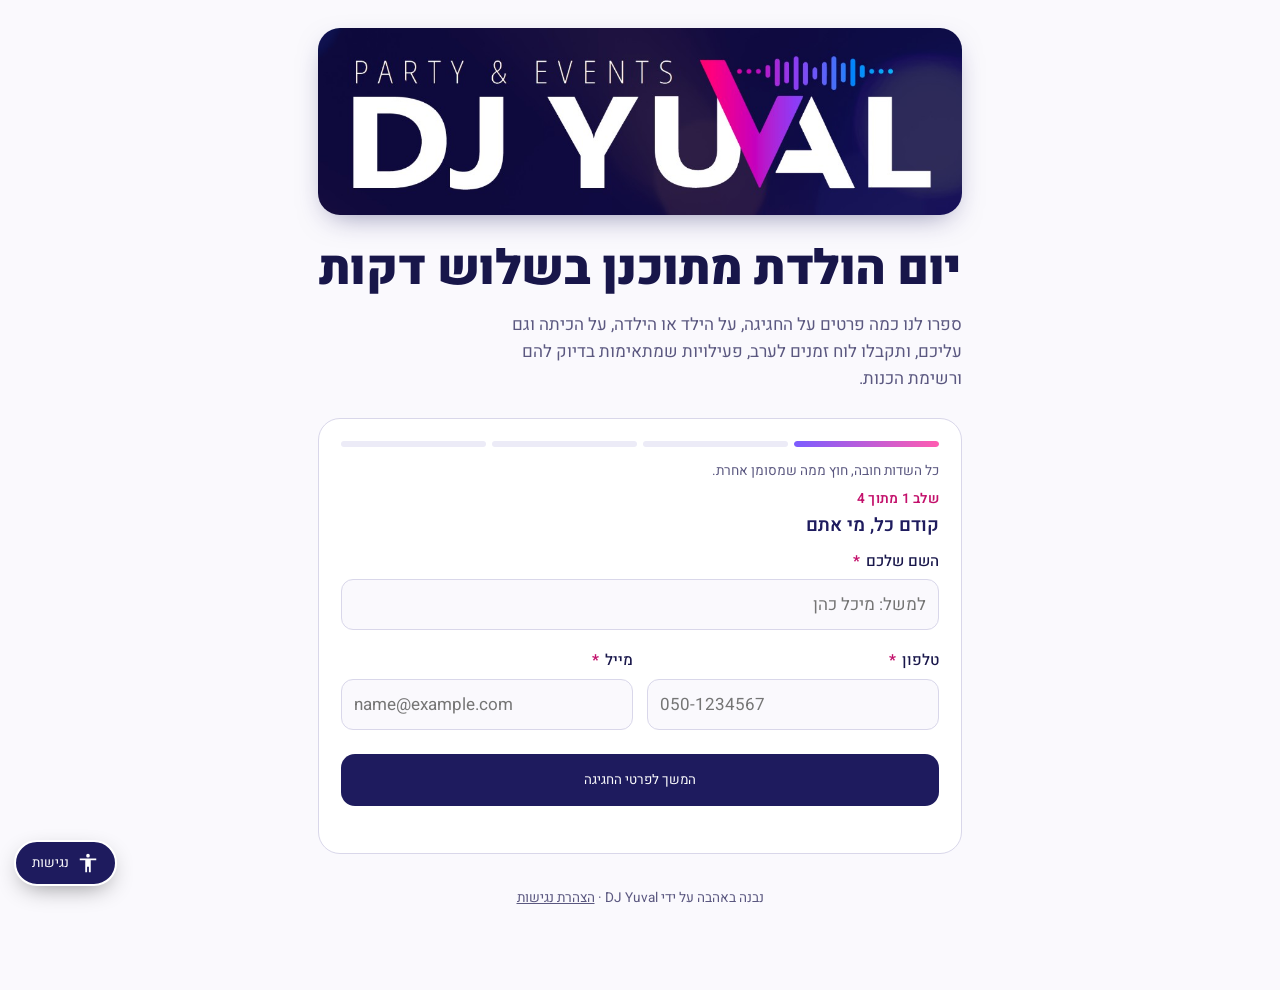
<file: index.html>
<!DOCTYPE html>
<html lang="he" dir="rtl">
<head>
<meta charset="UTF-8">
<meta name="viewport" content="width=device-width, initial-scale=1, viewport-fit=cover">
<title>מתכנן יום ההולדת | DJ Yuval</title>
<meta name="description" content="ספרו לנו על הילד, על הכיתה ועליכם, ותקבלו תוכנית ליום הולדת שבנויה בדיוק בשבילם. DJ Yuval, ימי הולדת ובת מצוות לגילאי 7 עד 13.">
<link rel="preconnect" href="https://fonts.googleapis.com">
<link rel="preconnect" href="https://fonts.gstatic.com" crossorigin>
<link href="https://fonts.googleapis.com/css2?family=Heebo:wght@400;500;600;700;800;900&display=swap" rel="stylesheet">
<link rel="stylesheet" href="style.css">
<script src="config.js"></script>
<script>
/* הגדרות נגישות שנשמרו, לפני הציור הראשון */
try{const a=JSON.parse(localStorage.getItem("pp-a11y")||"{}");const c=document.documentElement.classList;if(a.contrast)c.add("a11y-contrast");if(a.noanim)c.add("a11y-noanim");if(a.links)c.add("a11y-links");if(a.font)c.add("a11y-font");if(a.size===1)c.add("a11y-big");if(a.size===2)c.add("a11y-bigger");}catch(e){}
/* Meta Pixel */
if(PP.PIXEL_ID){
  !function(f,b,e,v,n,t,s){if(f.fbq)return;n=f.fbq=function(){n.callMethod?n.callMethod.apply(n,arguments):n.queue.push(arguments)};if(!f._fbq)f._fbq=n;n.push=n;n.loaded=!0;n.version='2.0';n.queue=[];t=b.createElement(e);t.async=!0;t.src=v;s=b.getElementsByTagName(e)[0];s.parentNode.insertBefore(t,s)}(window,document,'script','https://connect.facebook.net/en_US/fbevents.js');
  fbq('init',PP.PIXEL_ID); fbq('track','PageView');
}
function track(ev,data,standard){ try{ if(window.fbq) (standard?fbq('track',ev,data||{}):fbq('trackCustom',ev,data||{})); }catch(e){} }
</script>
</head>
<body data-base="">
<a class="skip" href="#main">דלגו לתוכן הראשי</a>
<div class="wrap">
  <header>
    <img class="brand" src="logo.jpg" width="1050" height="305" alt="DJ Yuval, Party and Events">
  </header>
  <main id="main">
  <h1>יום הולדת מתוכנן בשלוש דקות</h1>
  <p class="lead">ספרו לנו כמה פרטים על החגיגה, על הילד או הילדה, על הכיתה וגם עליכם, ותקבלו לוח זמנים לערב, פעילויות שמתאימות בדיוק להם ורשימת הכנות.</p>

  <form id="f" novalidate>
    <div class="progress" role="progressbar" aria-label="התקדמות בטופס" aria-valuemin="1" aria-valuemax="4" aria-valuenow="1" aria-valuetext="שלב 1 מתוך 4"><i class="on" data-step="1"></i><i data-step="2"></i><i data-step="3"></i><i data-step="4"></i></div>
    <div class="sr-only" aria-live="polite" id="announce"></div>
    <p class="hint" id="reqhint">כל השדות חובה, חוץ ממה שמסומן אחרת.</p>

    <div id="step1" class="pane">
    <p class="step">שלב 1 מתוך 4</p>
    <h2 class="form-sec">קודם כל, מי אתם</h2>
    <div class="field"><label for="pname">השם שלכם <span class="req" aria-hidden="true">*</span></label><input id="pname" autocomplete="name" placeholder="למשל: מיכל כהן" required aria-required="true"></div>
    <div class="row">
      <div class="field"><label for="pphone">טלפון <span class="req" aria-hidden="true">*</span></label><input id="pphone" type="tel" inputmode="tel" autocomplete="tel" dir="ltr" placeholder="050-1234567" required aria-required="true"></div>
      <div class="field"><label for="pemail">מייל <span class="req" aria-hidden="true">*</span></label><input id="pemail" type="email" inputmode="email" autocomplete="email" dir="ltr" placeholder="name@example.com" required aria-required="true"></div>
    </div>
    <button class="btn btn-main" id="next1" type="button">המשך לפרטי החגיגה</button>
    </div>

    <div id="step2" class="pane" hidden>
    <p class="step">שלב 2 מתוך 4</p>
    <h2 class="form-sec">ועכשיו, על החגיגה</h2>
    <div class="row">
      <div class="field"><label for="name">שם הילד או הילדה <span class="req" aria-hidden="true">*</span></label><input id="name" autocomplete="off" placeholder="למשל: נועה" required aria-required="true"></div>
      <div class="field"><label for="age">גיל בחגיגה <span class="req" aria-hidden="true">*</span></label>
        <select id="age" required aria-required="true"><option>6</option><option>7</option><option>8</option><option selected>9</option><option>10</option><option>11</option><option>12</option><option>13</option></select></div>
    </div>
    <div class="row">
      <div class="field"><label for="kids">כמה ילדים מוזמנים <span class="req" aria-hidden="true">*</span></label><input id="kids" type="number" inputmode="numeric" min="3" max="80" placeholder="למשל: 20" required aria-required="true"></div>
      <div class="field"><label for="date">תאריך החגיגה <span class="req" aria-hidden="true">*</span></label><input id="date" type="date" required aria-required="true"></div>
    </div>
    <div class="row">
      <div class="field"><label for="start">שעת התחלה <span class="hint" style="display:inline;margin:0">(לא חובה)</span></label><input id="start" type="time"></div>
      <div class="field"><span class="glabel" id="placeL">איפה חוגגים <span class="req" aria-hidden="true">*</span></span>
        <div class="chips" role="radiogroup" aria-labelledby="placeL" aria-required="true">
          <label class="chip"><input type="radio" name="place" value="home" checked><span>בבית</span></label>
          <label class="chip"><input type="radio" name="place" value="hall"><span>באולם או חדר אירועים</span></label>
          <label class="chip"><input type="radio" name="place" value="out"><span>בחוץ, בפארק או בגינה</span></label>
        </div></div>
    </div>
    <div class="step-btns">
      <button class="btn btn-ghost" id="back2" type="button">→ חזרה</button>
      <button class="btn btn-main" id="next2" type="button">המשך, ספרו לנו על הילד</button>
    </div>
    </div>

    <div id="step3" class="pane" hidden>
    <p class="step">שלב 3 מתוך 4</p>
    <h2 class="form-sec">ועכשיו, על החוגג או החוגגת ועל הכיתה</h2>
    <p class="hint" style="margin-bottom:14px">ככל שנכיר יותר, ככה הערב ירגיש שנבנה בדיוק בשבילם. אין תשובות נכונות או לא נכונות.</p>

    <div class="field"><label for="dance">האם הילד או הילדה רגילים לרקוד במסיבות, או יותר ביישנים? <span class="req" aria-hidden="true">*</span></label>
      <select id="dance" required aria-required="true">
        <option value="" selected disabled>בחרו תשובה</option>
        <option value="always">תמיד על הרחבה, אין מה לדאוג</option>
        <option value="warm">צריך קצת חימום, ואז נכנס לעניינים</option>
        <option value="friends">רוקד רק כשהחברים הקרובים רוקדים</option>
        <option value="shy">יותר ביישן, מעדיף להסתכל מהצד</option>
      </select></div>

    <div class="field"><label for="spotlight">איך הוא או היא עם תשומת לב במרכז? <span class="req" aria-hidden="true">*</span></label>
      <select id="spotlight" required aria-required="true">
        <option value="" selected disabled>בחרו תשובה</option>
        <option value="loves">אוהב להיות במרכז, תנו לו מיקרופון</option>
        <option value="ok">בסדר עם זה, בלי להגזים</option>
        <option value="hates">לא נעים לו, עדיף בלי להעלות אותו לבמה לבד</option>
      </select></div>

    <div class="field"><label for="games">מה יותר מתאים לו או לה? <span class="req" aria-hidden="true">*</span></label>
      <select id="games" required aria-required="true">
        <option value="" selected disabled>בחרו תשובה</option>
        <option value="games">משחקים, תחרויות וחידונים</option>
        <option value="dance">ריקוד חופשי ומוזיקה חזקה</option>
        <option value="both">שילוב של שניהם</option>
        <option value="chill">משהו רגוע יותר, עם הרבה זמן חופשי עם החברים</option>
      </select></div>

    <div class="field"><label for="wish">האם יש משהו ספציפי שהוא או היא רוצים שיהיה באירוע? <span class="req" aria-hidden="true">*</span></label>
      <span class="hint" id="h-wish">שיר מסוים, משחק, הפתעה, ריקוד שהם מכירים, כל דבר שעלה בבית. אם אין, כתבו "אין".</span>
      <textarea id="wish" aria-describedby="h-wish" placeholder="למשל: שיהיה קרב ריקודים, שישמיעו את השיר של..." required aria-required="true"></textarea></div>

    <div class="field"><label for="music">איזה שירים או אמנים הם הכי אוהבים כרגע? <span class="req" aria-hidden="true">*</span></label>
      <input id="music" placeholder="למשל: נועה קירל, עומר אדם, השירים מהטיקטוק" required aria-required="true"></div>

    <div class="field"><label for="hobbies">במה הם הכי בעניין בתקופה הזו? <span class="req" aria-hidden="true">*</span></label>
      <span class="hint" id="h-hobbies">תחביבים, סדרות, ספורט, משחקים. זה עוזר לנו לבנות חידון ותחנת צילום שמדברים בשפה שלהם.</span>
      <input id="hobbies" aria-describedby="h-hobbies" placeholder="למשל: כדורגל, פורטנייט, כדורסל, ריקוד" required aria-required="true"></div>

    <div class="field"><label for="cohesion">האם הכיתה מגובשת? <span class="req" aria-hidden="true">*</span></label>
      <select id="cohesion" required aria-required="true">
        <option value="" selected disabled>בחרו תשובה</option>
        <option value="tight">מאוד מגובשת, כולם חברים של כולם</option>
        <option value="groups">יש כמה חבורות נפרדות</option>
        <option value="loose">לא ממש, הרבה ילדים לא מכירים טוב</option>
        <option value="mixed">המוזמנים הם לא רק מהכיתה</option>
      </select></div>

    <div class="field"><span class="glabel" id="guestsL">מי מגיע? <span class="req" aria-hidden="true">*</span></span>
      <div class="chips" role="radiogroup" aria-labelledby="guestsL" aria-required="true">
        <label class="chip"><input type="radio" name="guests" value="mixed" checked><span>בנים ובנות</span></label>
        <label class="chip"><input type="radio" name="guests" value="girls"><span>בעיקר בנות</span></label>
        <label class="chip"><input type="radio" name="guests" value="boys"><span>בעיקר בנים</span></label>
      </div></div>

    <div class="field"><label for="avoid">יש משהו שחשוב שלא יקרה במסיבה? <span class="req" aria-hidden="true">*</span></label>
      <span class="hint" id="h-avoid">למשל: לא להעלות אותו לבמה לבד, לא להשמיע שיר מסוים, ילד בכיתה שצריך לשים לב אליו. אם אין, כתבו "אין".</span>
      <textarea id="avoid" aria-describedby="h-avoid" placeholder="למשל: לא להעלות אותה לבמה לבד" required aria-required="true"></textarea></div>

    <div class="step-btns">
      <button class="btn btn-ghost" id="back3" type="button">→ חזרה</button>
      <button class="btn btn-main" id="next3" type="button">המשך, ועכשיו עליכם</button>
    </div>
    </div>

    <div id="step4" class="pane" hidden>
    <p class="step">שלב 4 מתוך 4</p>
    <h2 class="form-sec">ולסיום, עליכם</h2>
    <p class="hint" style="margin-bottom:14px">זה האירוע של הילד או הילדה, אבל אתם אלה שמארגנים. כמה שאלות כדי שגם לכם יהיה ערב טוב.</p>

    <div class="field"><label for="prio">מה הכי חשוב לכם באירוע? <span class="req" aria-hidden="true">*</span></label>
      <span class="hint" id="h-prio">במילים שלכם. שהילד יצא מאושר, שכולם ישתתפו, שאתם תהיו רגועים, כל מה שעולה.</span>
      <textarea id="prio" aria-describedby="h-prio" placeholder="למשל: שאף ילד לא יישב בצד, ושאני לא אצטרך לנהל כלום" required aria-required="true"></textarea></div>

    <div class="field"><label for="dream">מה חשוב לכם שכן יהיה באירוע, או מה החלום שלכם לערב הזה? <span class="req" aria-hidden="true">*</span></label>
      <span class="hint" id="h-dream">תארו את הרגע שבו תדעו שזה הצליח.</span>
      <textarea id="dream" aria-describedby="h-dream" placeholder="למשל: לראות אותו צוחק באמצע הרחבה עם כל החברים" required aria-required="true"></textarea></div>

    <div class="field"><label for="worry">האם יש חששות מסוימים? <span class="req" aria-hidden="true">*</span></label>
      <span class="hint" id="h-worry">שישתעממו, שהילד יתבייש, רעש, ריבים, שהזמן יימרח, כל דבר שמלחיץ אתכם. אם אין, כתבו "אין".</span>
      <textarea id="worry" aria-describedby="h-worry" placeholder="למשל: שאחרי האוכל הילדים יתפזרו ולא יחזרו לרחבה" required aria-required="true"></textarea></div>

    <div class="field"><label for="bother">האם יש דברים שיכולים להטריד אתכם ביום האירוע עצמו? <span class="req" aria-hidden="true">*</span></label>
      <span class="hint" id="h-bother">לוגיסטיקה, ניקיון, שכנים, הורים שנשארים, אלרגיות, כל דבר שמעסיק אתכם. אם אין, כתבו "אין".</span>
      <textarea id="bother" aria-describedby="h-bother" placeholder="למשל: שהשכנים יתלוננו על הרעש, או ילד עם אלרגיה" required aria-required="true"></textarea></div>

    <div class="field"><label for="role">איזה תפקיד אתם רוצים ביום עצמו? <span class="req" aria-hidden="true">*</span></label>
      <select id="role" required aria-required="true">
        <option value="" selected disabled>בחרו תשובה</option>
        <option value="guest">להיות אורחים, שמישהו אחר ינהל הכול</option>
        <option value="help">לעזור מהצד, בלי להיות במרכז</option>
        <option value="lead">להיות חלק מההפעלה, אנחנו אוהבים את זה</option>
      </select></div>

    <div class="field"><label for="parentsStay">האם הורים נוספים נשארים במסיבה? <span class="req" aria-hidden="true">*</span></label>
      <select id="parentsStay" required aria-required="true">
        <option value="" selected disabled>בחרו תשובה</option>
        <option value="none">לא, רק אנחנו</option>
        <option value="few">כמה הורים קרובים</option>
        <option value="many">רוב ההורים נשארים</option>
      </select></div>

    <div class="field"><label for="past">עשיתם כבר מסיבה כזו בעבר? מה עבד ומה פחות? <span class="req" aria-hidden="true">*</span></label>
      <span class="hint" id="h-past">אם זו הפעם הראשונה, כתבו "פעם ראשונה".</span>
      <textarea id="past" aria-describedby="h-past" placeholder="למשל: בשנה שעברה אחרי האוכל הילדים התפזרו ולא חזרו לרחבה" required aria-required="true"></textarea></div>

    <div class="step-btns">
      <button class="btn btn-ghost" id="back4" type="button">→ חזרה</button>
      <button class="btn btn-main" id="submitBtn" type="submit">בנו לי תוכנית</button>
    </div>
    </div>

    <div class="err" id="err" role="alert"></div>
  </form>
  </main>

  <footer>נבנה באהבה על ידי <span class="dj-name"></span> · <a href="accessibility/">הצהרת נגישות</a></footer>
</div>

<script src="a11y.js"></script>
<script>
const DJ_NAME = PP.DJ_NAME, DJ_PHONE = PP.DJ_PHONE, LEAD_ENDPOINT = PP.LEAD_ENDPOINT;
document.querySelectorAll(".dj-name").forEach(e=>e.textContent=DJ_NAME);
const $ = s=>document.querySelector(s);
const val = n=>document.querySelector(`input[name="${n}"]:checked`).value;
const txt = id=>{ const el=$(id); return el.options ? (el.selectedOptions[0] && el.value ? el.selectedOptions[0].textContent : "") : el.value.trim(); };
const reduce = ()=>matchMedia("(prefers-reduced-motion:reduce)").matches || document.documentElement.classList.contains("a11y-noanim");
try{ const t=new Date(); t.setMinutes(t.getMinutes()-t.getTimezoneOffset()); $("#date").min=t.toISOString().slice(0,10); }catch(e){}

/* ===== שדות: שמירה ושחזור ===== */
const TEXT_IDS=["pname","pphone","pemail","name","age","kids","date","start","dance","spotlight","games","wish","music","hobbies","cohesion","avoid","prio","dream","worry","bother","role","parentsStay","past"];
const RADIO_NAMES=["place","guests"];
function saveForm(){
  const o={}; TEXT_IDS.forEach(id=>o[id]=$("#"+id).value); RADIO_NAMES.forEach(n=>o[n]=val(n));
  try{ sessionStorage.setItem("pp-form",JSON.stringify(o)); }catch(e){}
}
function restoreForm(){
  try{
    const o=JSON.parse(sessionStorage.getItem("pp-form")||"null"); if(!o) return false;
    TEXT_IDS.forEach(id=>{ if(o[id]!=null) $("#"+id).value=o[id]; });
    RADIO_NAMES.forEach(n=>{ const r=document.querySelector(`input[name="${n}"][value="${o[n]}"]`); if(r) r.checked=true; });
    return true;
  }catch(e){ return false; }
}
document.querySelectorAll("input,select,textarea").forEach(el=>{ ["input","change"].forEach(ev=>el.addEventListener(ev,()=>clearErr(el))); });

/* ===== שגיאות לכל שדה ===== */
function ferrOf(el){
  const f=el.closest(".field")||el.parentElement; let e=f.querySelector(".ferr");
  if(!e){ e=document.createElement("p"); e.className="ferr"; e.id="e-"+(el.id||Math.random().toString(36).slice(2)); e.hidden=true; f.appendChild(e); }
  return e;
}
function clearErr(el){
  if(el.getAttribute("aria-invalid")!=="true") return;
  el.removeAttribute("aria-invalid"); const e=ferrOf(el); e.hidden=true; e.textContent="";
  const ids=(el.getAttribute("aria-describedby")||"").split(" ").filter(x=>x&&x!==e.id); ids.length?el.setAttribute("aria-describedby",ids.join(" ")):el.removeAttribute("aria-describedby");
}
function check(list){
  let first=null, n=0;
  list.forEach(([bad,sel,msg])=>{
    const el=$(sel), e=ferrOf(el);
    if(bad){
      n++; el.setAttribute("aria-invalid","true"); e.textContent=msg; e.hidden=false;
      const ids=(el.getAttribute("aria-describedby")||"").split(" ").filter(Boolean); if(!ids.includes(e.id)) ids.push(e.id); el.setAttribute("aria-describedby",ids.join(" "));
      if(!first) first=el;
    } else clearErr(el);
  });
  $("#err").textContent = n ? (n===1 ? "יש שדה אחד שצריך להשלים." : `יש ${n} שדות שצריך להשלים.`) : "";
  if(first){ first.focus(); first.scrollIntoView({behavior:reduce()?"auto":"smooth",block:"center"}); }
  return !first;
}
const empty = sel=>!$(sel).value.trim();

/* ===== ניווט בין שלבים, עם כתובת לכל שלב ===== */
const panes={1:$("#step1"),2:$("#step2"),3:$("#step3"),4:$("#step4")};
const firstField={1:"#pname",2:"#name",3:"#dance",4:"#prio"};
let cur=1, moving=false, maxReached=1;
try{ maxReached=Math.max(1,Math.min(4,+sessionStorage.getItem("pp-max")||1)); }catch(e){}
function urlFor(n){ return n===1 ? location.pathname : location.pathname+"?step="+n; }
function goStep(n,opts={}){
  if(moving||n===cur) return;
  const from=panes[cur], to=panes[n];
  moving=true;
  const dir=n>cur?"fwd":"back", anim=!reduce() && !opts.instant;
  document.querySelectorAll(".progress i").forEach(i=>i.classList.toggle("on",+i.dataset.step<=n));
  const pb=$(".progress"); pb.setAttribute("aria-valuenow",n); pb.setAttribute("aria-valuetext",`שלב ${n} מתוך 4`);
  $("#err").textContent="";
  if(opts.push!==false){ history.pushState({step:n},"",urlFor(n)); }
  document.title=`שלב ${n} מתוך 4 | מתכנן יום ההולדת`;
  $("#announce").textContent=`שלב ${n} מתוך 4`;
  if(n>maxReached){ maxReached=n; try{sessionStorage.setItem("pp-max",n)}catch(e){} }
  track("PlannerStep",{step:n});
  let shown=false;
  const show=()=>{
    if(shown) return; shown=true;
    from.hidden=true; from.className="pane";
    to.className="pane"; to.hidden=false; if(anim){ void to.offsetWidth; to.classList.add("enter-"+dir); }
    const top=$("#f").getBoundingClientRect().top;
    if(top<0) $("#f").scrollIntoView({behavior:anim?"smooth":"auto"});
    $(firstField[n]).focus({preventScroll:true});
    cur=n; moving=false;
  };
  if(!anim){ show(); return; }
  from.classList.add("leave-"+dir);
  from.addEventListener("animationend",show,{once:true});
  setTimeout(show,320);
}
window.addEventListener("popstate",e=>{
  const n=(e.state&&e.state.step)||(+new URLSearchParams(location.search).get("step"))||1;
  if(n>=1&&n<=maxReached) goStep(n,{push:false}); else goStep(1,{push:false});
});

function step1Next(){
  const phoneDigits=$("#pphone").value.trim().replace(/[\s\-()]/g,"").replace(/^\+?972/,"0");
  if(!check([
    [empty("#pname"),"#pname","נשמח לדעת איך קוראים לכם."],
    [!/^0\d{8,9}$/.test(phoneDigits),"#pphone","מספר הטלפון לא נראה תקין. למשל: 050-1234567"],
    [!/^[^\s@]+@[^\s@]+\.[^\s@]+$/.test($("#pemail").value.trim()),"#pemail","כתובת המייל לא נראית תקינה."]
  ])) return;
  saveForm(); track("PlannerContact"); goStep(2);
}
function step2Next(){
  const kids=parseInt($("#kids").value,10);
  if(!check([
    [empty("#name"),"#name","איך קוראים לחתן או לכלת השמחה?"],
    [!kids||kids<3||kids>80,"#kids","מספר הילדים צריך להיות בין 3 ל־80."],
    [empty("#date"),"#date","בחרו את תאריך החגיגה, זה עוזר לנו לבנות את רשימת ההכנות."]
  ])) return;
  saveForm(); goStep(3);
}
function step3Next(){
  if(!check([
    [empty("#dance"),"#dance","ספרו לנו איך הילד או הילדה על הרחבה, זה משנה את כל התוכנית."],
    [empty("#spotlight"),"#spotlight","בחרו תשובה."],
    [empty("#games"),"#games","בחרו תשובה."],
    [empty("#wish"),"#wish","אם אין בקשה מיוחדת, כתבו 'אין'."],
    [empty("#music"),"#music","כתבו שיר או אמן אחד לפחות, זה הבסיס לפלייליסט."],
    [empty("#hobbies"),"#hobbies","כתבו תחביב או תחום עניין אחד לפחות."],
    [empty("#cohesion"),"#cohesion","ספרו לנו אם הכיתה מגובשת, זה קובע איך נפתח את הערב."],
    [empty("#avoid"),"#avoid","אם אין משהו כזה, כתבו 'אין'."]
  ])) return;
  saveForm(); goStep(4);
}
$("#next1").addEventListener("click",step1Next);
$("#next2").addEventListener("click",step2Next);
$("#next3").addEventListener("click",step3Next);
$("#back2").addEventListener("click",()=>goStep(1));
$("#back3").addEventListener("click",()=>goStep(2));
$("#back4").addEventListener("click",()=>goStep(3));

$("#f").addEventListener("submit",e=>{
  e.preventDefault();
  if(cur===1){ step1Next(); return; }
  if(cur===2){ step2Next(); return; }
  if(cur===3){ step3Next(); return; }
  if(!check([
    [empty("#prio"),"#prio","ספרו לנו במשפט מה הכי חשוב לכם באירוע."],
    [empty("#dream"),"#dream","ספרו לנו מה החלום שלכם לערב הזה, גם משפט אחד מספיק."],
    [empty("#worry"),"#worry","אם אין חששות, כתבו 'אין'. אם יש, זה בדיוק מה שנעזור לכם איתו."],
    [empty("#bother"),"#bother","אם אין משהו שמטריד, כתבו 'אין'."],
    [empty("#role"),"#role","בחרו תשובה."],
    [empty("#parentsStay"),"#parentsStay","בחרו תשובה."],
    [empty("#past"),"#past","אם זו הפעם הראשונה, כתבו 'פעם ראשונה'."]
  ])) return;
  saveForm();
  const d={
    parent:{name:$("#pname").value.trim(),phone:$("#pphone").value.trim(),email:$("#pemail").value.trim()},
    name:$("#name").value.trim(), age:+$("#age").value, kids:parseInt($("#kids").value,10),
    date:$("#date").value, start:$("#start").value||"17:00", place:val("place"),
    dance:$("#dance").value, danceText:txt("#dance"),
    spotlight:$("#spotlight").value, spotlightText:txt("#spotlight"),
    games:$("#games").value, gamesText:txt("#games"),
    cohesion:$("#cohesion").value, cohesionText:txt("#cohesion"),
    guests:val("guests"),
    wish:$("#wish").value.trim(), music:$("#music").value.trim(), hobbies:$("#hobbies").value.trim(), avoid:$("#avoid").value.trim(),
    prio:$("#prio").value.trim(), worry:$("#worry").value.trim(),
    dream:$("#dream").value.trim(), bother:$("#bother").value.trim(),
    role:$("#role").value, roleText:txt("#role"),
    parentsStay:$("#parentsStay").value, parentsStayText:txt("#parentsStay"),
    past:$("#past").value.trim()
  };
  const btn=$("#submitBtn"); btn.disabled=true; btn.textContent="שולח…";
  const payload=sendLead(d);
  try{ sessionStorage.setItem("pp-lead",JSON.stringify(payload)); sessionStorage.removeItem("pp-form"); sessionStorage.removeItem("pp-max"); }catch(e){}
  track("PlannerComplete");
  setTimeout(()=>{ location.href="thanks/"; },150);
});

/* ===== בניית הסיכום ושליחת הפנייה ===== */
const none = v=>!v || /^(אין|לא|אין\.|לא\.|-|אין משהו|אין כלום|פעם ראשונה)$/.test(String(v).trim());
function addMin(hhmm, m){ const [h,mi]=(hhmm||"17:00").split(":").map(Number); const t=h*60+mi+m; return String(Math.floor(t/60)%24).padStart(2,"0")+":"+String(t%60).padStart(2,"0"); }
function buildPlan(d){
  const g = d.age<=8 ? "young" : d.age<=10 ? "mid" : "tween";
  const kid = d.name || "חתן או כלת השמחה";
  const shy = d.dance==="shy" || d.dance==="friends";
  const noStage = d.spotlight==="hates";
  const loose = d.cohesion==="groups" || d.cohesion==="loose" || d.cohesion==="mixed";
  const ice = loose ? {
    young:["בינגו היכרות לקטנים","כל ילד מקבל כרטיס עם ציורים: 'מישהו שיש לו כלב', 'מישהו עם אותו צבע חולצה'. רצים, שואלים, מסמנים, ובדרך מכירים את כולם."],
    mid:["בינגו היכרות","כרטיס עם משבצות כמו 'מישהו שיש לו כלב' או 'מישהו שנולד באותו חודש'. חובה לשאול ילדים שלא מכירים."],
    tween:["קבוצות מעורבבות ונחשו את השיר","מחלקים לקבוצות אקראיות עם צמידים בצבעים, לא לפי חבורות. שלוש שניות מכל שיר, הקבוצה שמנחשת ראשונה לוקחת נקודה."]
  }[g] : {
    young:["פסלים מוזיקליים","המוזיקה עוצרת וכולם קופאים. מי שזז עוזר למנחה לבחור את השיר הבא."],
    mid:["שרשרת ריקוד","כל ילד מוסיף תנועה אחת, וכולם חוזרים על כל השרשרת. עד שנגמר הסבב כולם כבר צוחקים ורוקדים."],
    tween:["נחשו את השיר","שתי קבוצות, שלוש שניות מכל שיר. הקבוצה שמנחשת ראשונה מקבלת נקודה."]
  }[g];
  const games = d.games || "both";
  const main = {
    games:["תחנות משחקים וחידון מוזיקלי","מתחלקים לקבוצות ועוברים בין תחנות: חידון על "+(d.hobbies||"הדברים שהילדים אוהבים")+", משחקי מהירות ומשימות קצרות. בסוף: גמר על הבמה."],
    dance:["קרב ריקודים","מחלקים לקבוצות, כל קבוצה מקבלת שיר ושתי דקות להכין כניסה. שופטים, ניקוד ומנצחים, והמוזיקה ממשיכה ישר לרחבה."],
    both:["ריקוד טרנדי בקבוצות","לומדים יחד ריקוד מהרשתות, מתחלקים לקבוצות ועושים קרב ריקודים עם שופטים ומשחק מהיר בין סבב לסבב."],
    chill:["תחנת צילום ומשחקי שולחן גדולים","אווירה רגועה: תחנת צילום עם אביזרים, משחקים גדולים שאפשר להצטרף ולצאת, ומוזיקה ברקע. מי שרוצה לרקוד, הרחבה פתוחה."]
  }[games];
  const cakeDesc = noStage ? `${kid} עם החברים הקרובים מסביב, בלי במה ובלי מיקרופון. נרות, שירה של כולם ותמונה קבוצתית.` : `${kid} במרכז, נרות, ברכות ותמונה קבוצתית.`;
  const musicDesc = !none(d.music) ? `השירים של ${d.music} והבקשות שהילדים שלחו מראש, ותחרות 'הריקוד הכי מצחיק'.` : "השירים שהילדים ביקשו מראש, ותחרות 'הריקוד הכי מצחיק'.";
  const timeline = [
    [0,"קבלת פנים","מוזיקה ברקע, תחנת צילום ושם על מדבקה לכל ילד."],
    [15,ice[0],ice[1]],
    [35,main[0],main[1]],
    [80,"הפסקת אוכל","פיצה או כריכים, שתייה ופירות. מוזיקה רגועה ברקע."],
    [105,"עוגה ושירת יום הולדת",cakeDesc],
    [120,"רחבת ריקודים",musicDesc],
    [145,"סיום","שקיות הפתעה ביציאה והורים אוספים."]
  ].map(([m,title,desc])=>({time:addMin(d.start,m),title,desc}));
  const acts = [];
  if(!none(d.wish)) acts.push({name:`הבקשה של ${kid}`,desc:d.wish+" , זה נכנס לתוכנית, וזה הדבר הראשון שנבנה סביבו את הערב."});
  acts.push({name:main[0],desc:main[1]});
  acts.push({name:ice[0],desc:ice[1]});
  if(shy) acts.push({name:"ריקוד קבוצתי, לא סולו",desc:`כל פעילות ריקוד היא בקבוצות או עם כל הכיתה. ${kid} לא צריך לעמוד לבד מול כולם כדי להיות חלק מהעניין.`});
  acts.push(
    g==="young" ? {name:"בועות סבון ענקיות",desc:"תחנה שקטה לילדים שצריכים הפסקה מהרעש."}
    : g==="mid" ? {name:noStage?"ריקוד הפתעה של כל הכיתה":"כוריאוגרפיה לחתן או לכלה",desc:noStage?`כל הכיתה לומדת ריקוד קצר יחד ו${kid} בתוכו, לא מולו.`:`החברים מכינים ריקוד הפתעה ל${kid} ומציגים אחרי העוגה.`}
    : {name:"בקשות שירים מראש",desc:"כל מוזמן שולח שיר אחד בהרשמה, והפלייליסט נבנה מהם."}
  );
  acts.push({name:!none(d.hobbies)?`תחנת צילום בנושא ${d.hobbies.split(",")[0].trim()}`:"תחנת צילום",desc:"רקע צבעוני ואביזרים מצחיקים. ההורים יקבלו תמונות שוות בלי מאמץ."});
  const tips=[];
  if(d.kids>25) tips.push("מעל 25 ילדים, מפעיל אחד עם מערכת סאונד טובה מחזיק את כולם הרבה יותר טוב מהורים שמנסים לארגן משחקים.");
  if(shy) tips.push(`${kid} יותר ביישן? זה בסדר גמור. הסוד הוא להתחיל עם משחקים שבהם כולם זזים ביחד, ולא להפנות זרקור. בדרך כלל אחרי 20 דקות הביישנות נעלמת.`);
  if(loose) tips.push("כשהכיתה לא מגובשת, הפעילות הראשונה חשובה פי שתיים. מערבבים קבוצות בכוונה, ולא נותנים לחבורות להתיישב בפינות.");
  if(d.cohesion==="mixed") tips.push("כשמגיעים ילדים מכמה מקומות, עוזר שלכל ילד יש שם על מדבקה ושהמשחק הראשון מחייב לשאול שם של מישהו חדש.");
  if(g==="tween") tips.push("בגילאי 11 עד 13 הילדים רוצים להרגיש גדולים. מוזיקה עדכנית ופעילות שלא מרגישה 'ילדותית' עושות את כל ההבדל.");
  if(d.guests==="girls" && g!=="young") tips.push("מסיבה של בעיקר בנות בגיל הזה: ריקודים מהרשתות וכוריאוגרפיות קבוצתיות עובדים מצוין, ותחנת צילום היא חובה.");
  if(d.guests==="boys" && g!=="young") tips.push("מסיבה של בעיקר בנים: תחרויות וקבוצות עם ניקוד מחזיקות אנרגיה לאורך כל הערב הרבה יותר מריקוד חופשי.");
  if(d.place==="out") tips.push("בחוץ כדאי לבדוק נקודת חשמל למערכת הסאונד ותוכנית גיבוי לגשם.");
  if(!none(d.avoid)) tips.push("רשמנו לעצמנו: "+d.avoid);
  const wt=(d.worry||"")+" "+(d.prio||"");
  const w=[];
  if(/שעמ|שתעמ|משעמ/.test(wt)) w.push("bored");
  if(/בצד|לא ישתתפ|לא משתתפ/.test(wt)) w.push("side");
  if(/בייש/.test(wt)) w.push("shy");
  if(/רעש|בלגן|ווליום/.test(wt)) w.push("noise");
  if(/ריב|מסתדר|מריב/.test(wt)) w.push("fights");
  if(/זמן|ימרח|נמרח|יגמר/.test(wt)) w.push("time");
  if(/סאונד|ציוד|תקל|רמקול|מיקרופון/.test(wt)) w.push("tech");
  if(/הורים/.test(wt)) w.push("parents");
  if(w.includes("bored")) tips.push("חוששים שישתעממו? בגלל זה התוכנית בנויה בבלוקים של 15 עד 25 דקות, ובכל בלוק קורה משהו חדש. ילדים לא משתעממים כשיש מישהו שמוביל.");
  if(w.includes("side")) tips.push("ילדים שיושבים בצד: הפתיחה מחייבת את כולם לזוז, והפעילות המרכזית היא בקבוצות. אין רגע שבו אפשר 'לא להשתתף' בלי להישאר לבד.");
  if(w.includes("shy")&&!shy) tips.push(`חוששים ש${kid} יתבייש? כל פעילות ריקוד בתוכנית היא בקבוצות, ואף אחד לא עולה לבמה לבד בלי שבחר בזה.`);
  if(w.includes("noise")) tips.push("רעש ובלגן: מי שמוביל שולט בווליום לפי הרגע, ובהפסקת האוכל המוזיקה יורדת. בלגן נוצר מהיעדר מסגרת, לא מהמוזיקה.");
  if(w.includes("fights")) tips.push("ריבים: בחלוקה לקבוצות מערבבים בכוונה, ומי שמפעיל קובע את הקבוצות, לא הילדים. זה מוריד את רוב הדרמות.");
  if(w.includes("time")) tips.push("לוח הזמנים בנוי לשעתיים וחצי עם גמישות: אם הרחבה בוערת מאריכים אותה, ואם הילדים גמורים מקדימים את העוגה.");
  if(w.includes("tech")) tips.push("ציוד: מערכת סאונד עם גיבוי, רמקול נוסף ומיקרופון אלחוטי. כדאי לבדוק נקודת חשמל מראש.");
  if(w.includes("parents")) tips.push("ההורים האחרים: כשהמסיבה זורמת ומישהו מוביל אותה, ההורים הם אלה ששואלים בסוף 'מי היה המפעיל שלכם?'.");
  if(!none(d.worry) && !w.length) tips.push("רשמנו את החשש שלכם ונבנה את הערב בהתאם: "+d.worry);
  if(!none(d.bother)) tips.push("ביום עצמו נשים לב ל: "+d.bother);
  if(d.role==="guest") tips.push("רציתם להיות אורחים? אז התוכנית מניחה שמישהו אחר מנהל את הזמן, והתפקיד שלכם הוא לצלם וליהנות.");
  if(d.role==="lead") tips.push("אתם אוהבים להיות חלק מההפעלה? מעולה. שמרנו לכם את השופטים בקרב הריקודים ואת הכרזת המנצחים.");
  if(d.parentsStay==="many") tips.push("כשרוב ההורים נשארים, שווה להכין להם פינה עם קפה וכיסאות רחוק מהרמקולים, כדי שהרחבה תישאר של הילדים.");
  if(!none(d.past)) tips.push("מהניסיון הקודם שלכם: "+d.past);
  return {kid,timeline,acts,tips};
}
function summaryText(d,p){
  const dateStr = new Date(d.date+"T12:00:00").toLocaleDateString("he-IL");
  const lines = [];
  lines.push(`היי ${d.parent.name.split(" ")[0]}, הנה הסיכום ליום ההולדת של ${p.kid} (גיל ${d.age}, ${d.kids} ילדים, ${dateStr}):`);
  lines.push(""); lines.push("לוח הזמנים של הערב:");
  p.timeline.forEach(t=>lines.push(`${t.time} ${t.title}`));
  lines.push(""); lines.push("פעילויות שבניתי במיוחד:");
  p.acts.forEach(a=>lines.push(`• ${a.name}: ${a.desc}`));
  if(p.tips.length){ lines.push(""); lines.push("כמה דברים ששווה לדעת:"); p.tips.slice(0,4).forEach(t=>lines.push(`• ${t}`)); }
  lines.push(""); lines.push(`אשמח לדבר ולסגור את התאריך. יובל, ${DJ_NAME}`);
  return lines.join("\n");
}
function sendLead(d){
  let summary = "";
  try{ summary = summaryText(d, buildPlan(d)); }catch(e){}
  const parentDigits = d.parent.phone.replace(/[\s\-()]/g,"").replace(/^0/,"972").replace(/^\+/,"");
  const payload = {...d, at:new Date().toISOString(), summary, waToParent:`https://wa.me/${parentDigits}?text=${encodeURIComponent(summary)}`, page:location.href};
  if(LEAD_ENDPOINT){
    const body = JSON.stringify(payload);
    let sent=false;
    try{ sent = !!(navigator.sendBeacon && navigator.sendBeacon(LEAD_ENDPOINT, new Blob([body],{type:"text/plain"}))); }catch(e){}
    if(!sent) fetch(LEAD_ENDPOINT,{method:"POST",mode:"no-cors",keepalive:true,headers:{"Content-Type":"text/plain"},body}).catch(()=>{});
  }
  return payload;
}

/* ===== טעינה: שחזור שלב מהכתובת ===== */
(function init(){
  const restored=restoreForm();
  const want=+new URLSearchParams(location.search).get("step")||1;
  if(restored && want>1 && want<=maxReached){ goStep(want,{push:false,instant:true}); history.replaceState({step:want},"",urlFor(want)); }
  else { history.replaceState({step:1},"",urlFor(1)); track("PlannerStep",{step:1}); }
})();
</script>
</body>
</html>
</file>
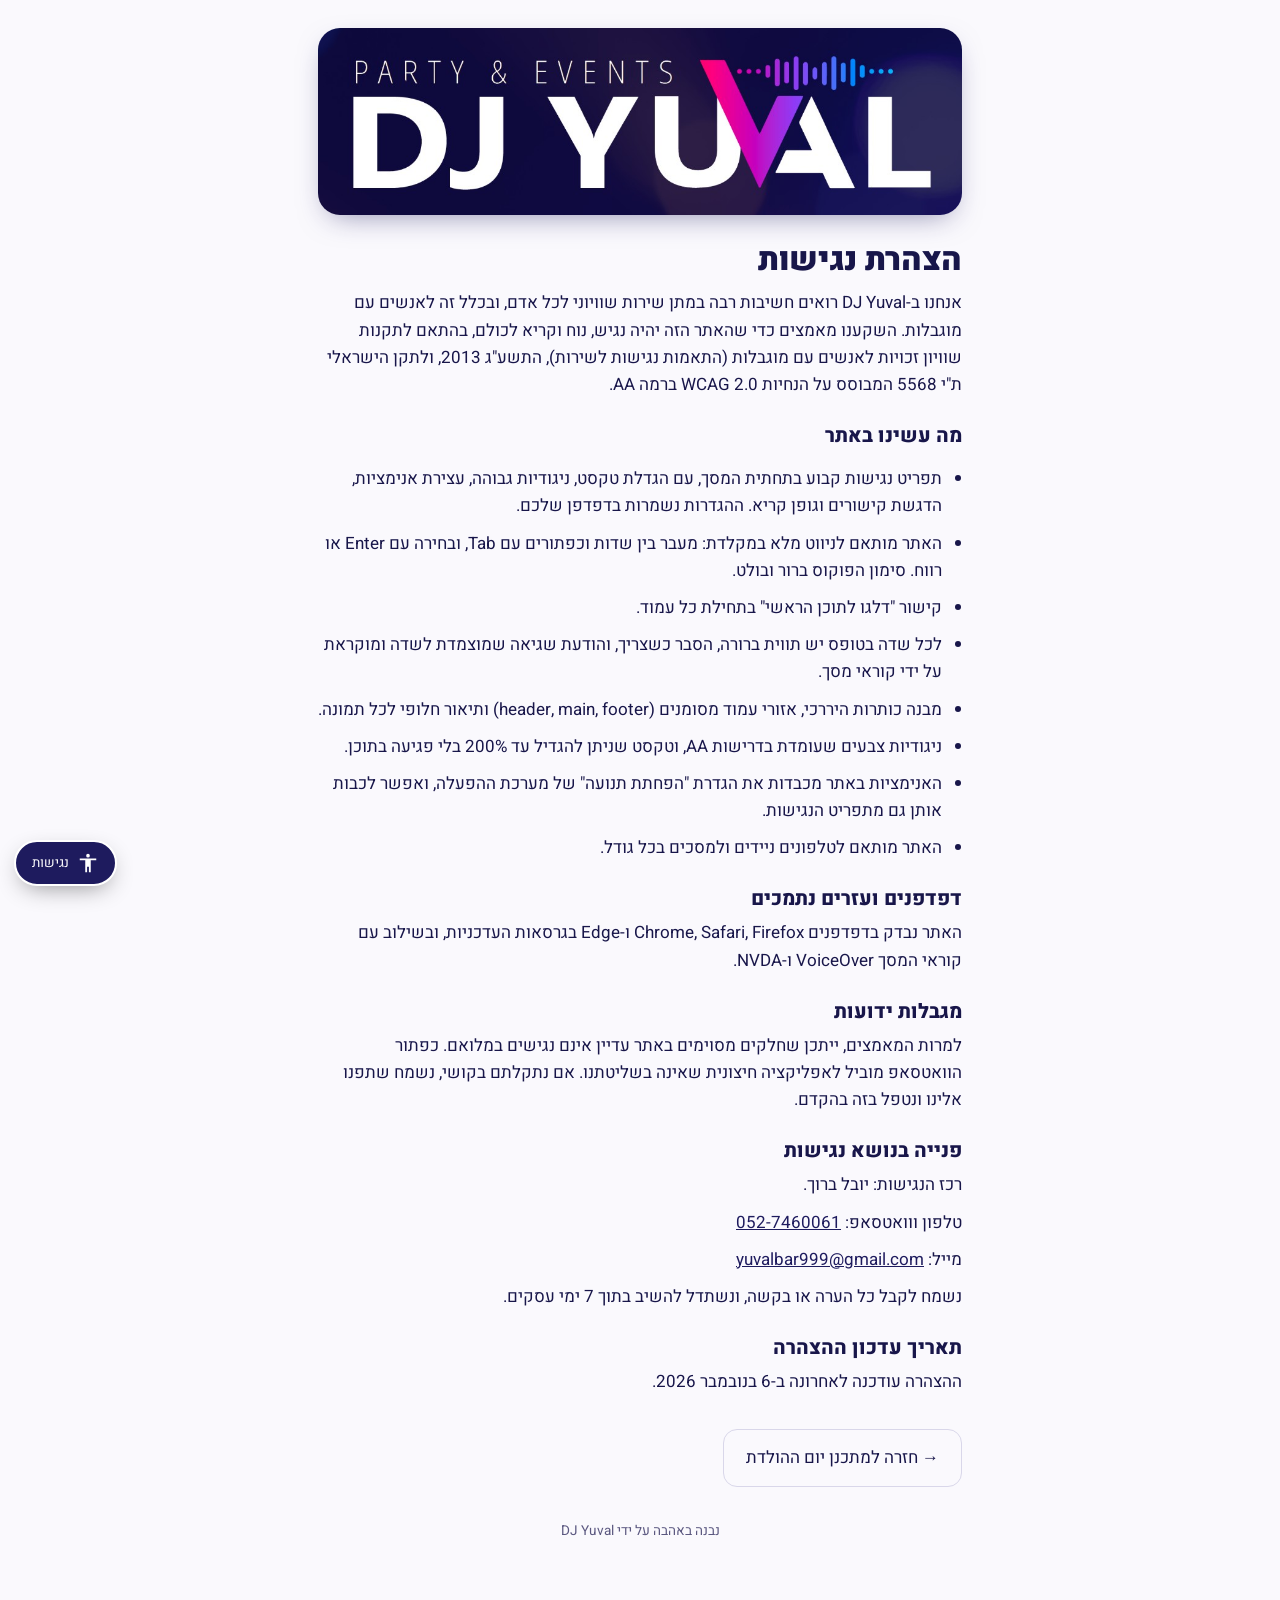
<file: accessibility/index.html>
<!DOCTYPE html>
<html lang="he" dir="rtl">
<head>
<meta charset="UTF-8">
<meta name="viewport" content="width=device-width, initial-scale=1, viewport-fit=cover">
<title>הצהרת נגישות | DJ Yuval</title>
<link rel="preconnect" href="https://fonts.googleapis.com">
<link rel="preconnect" href="https://fonts.gstatic.com" crossorigin>
<link href="https://fonts.googleapis.com/css2?family=Heebo:wght@400;500;600;700;800;900&display=swap" rel="stylesheet">
<link rel="stylesheet" href="../style.css">
<script src="../config.js"></script>
<script>
try{const a=JSON.parse(localStorage.getItem("pp-a11y")||"{}");const c=document.documentElement.classList;if(a.contrast)c.add("a11y-contrast");if(a.noanim)c.add("a11y-noanim");if(a.links)c.add("a11y-links");if(a.font)c.add("a11y-font");if(a.size===1)c.add("a11y-big");if(a.size===2)c.add("a11y-bigger");}catch(e){}
</script>
</head>
<body data-base="../">
<a class="skip" href="#main">דלגו לתוכן הראשי</a>
<div class="wrap doc">
  <header>
    <img class="brand" src="../logo.jpg" width="1050" height="305" alt="DJ Yuval, Party and Events">
  </header>
  <main id="main">
    <h1>הצהרת נגישות</h1>
    <p>אנחנו ב-DJ Yuval רואים חשיבות רבה במתן שירות שוויוני לכל אדם, ובכלל זה לאנשים עם מוגבלות. השקענו מאמצים כדי שהאתר הזה יהיה נגיש, נוח וקריא לכולם, בהתאם לתקנות שוויון זכויות לאנשים עם מוגבלות (התאמות נגישות לשירות), התשע"ג 2013, ולתקן הישראלי ת"י 5568 המבוסס על הנחיות WCAG 2.0 ברמה AA.</p>

    <h2>מה עשינו באתר</h2>
    <ul>
      <li>תפריט נגישות קבוע בתחתית המסך, עם הגדלת טקסט, ניגודיות גבוהה, עצירת אנימציות, הדגשת קישורים וגופן קריא. ההגדרות נשמרות בדפדפן שלכם.</li>
      <li>האתר מותאם לניווט מלא במקלדת: מעבר בין שדות וכפתורים עם Tab, ובחירה עם Enter או רווח. סימון הפוקוס ברור ובולט.</li>
      <li>קישור "דלגו לתוכן הראשי" בתחילת כל עמוד.</li>
      <li>לכל שדה בטופס יש תווית ברורה, הסבר כשצריך, והודעת שגיאה שמוצמדת לשדה ומוקראת על ידי קוראי מסך.</li>
      <li>מבנה כותרות היררכי, אזורי עמוד מסומנים (header, main, footer) ותיאור חלופי לכל תמונה.</li>
      <li>ניגודיות צבעים שעומדת בדרישות AA, וטקסט שניתן להגדיל עד 200% בלי פגיעה בתוכן.</li>
      <li>האנימציות באתר מכבדות את הגדרת "הפחתת תנועה" של מערכת ההפעלה, ואפשר לכבות אותן גם מתפריט הנגישות.</li>
      <li>האתר מותאם לטלפונים ניידים ולמסכים בכל גודל.</li>
    </ul>

    <h2>דפדפנים ועזרים נתמכים</h2>
    <p>האתר נבדק בדפדפנים Chrome, Safari, Firefox ו-Edge בגרסאות העדכניות, ובשילוב עם קוראי המסך VoiceOver ו-NVDA.</p>

    <h2>מגבלות ידועות</h2>
    <p>למרות המאמצים, ייתכן שחלקים מסוימים באתר עדיין אינם נגישים במלואם. כפתור הוואטסאפ מוביל לאפליקציה חיצונית שאינה בשליטתנו. אם נתקלתם בקושי, נשמח שתפנו אלינו ונטפל בזה בהקדם.</p>

    <h2>פנייה בנושא נגישות</h2>
    <p>רכז הנגישות: יובל ברוך.</p>
    <p>טלפון ווואטסאפ: <a id="a11yPhone" dir="ltr" href="#">052-7460061</a></p>
    <p>מייל: <a id="a11yMail" href="#">yuvalbar999@gmail.com</a></p>
    <p>נשמח לקבל כל הערה או בקשה, ונשתדל להשיב בתוך 7 ימי עסקים.</p>

    <h2>תאריך עדכון ההצהרה</h2>
    <p>ההצהרה עודכנה לאחרונה ב-6 בנובמבר 2026.</p>

    <a class="back btn btn-ghost" href="../">→ חזרה למתכנן יום ההולדת</a>
  </main>
  <footer>נבנה באהבה על ידי DJ Yuval</footer>
</div>
<script src="../a11y.js"></script>
<script>
document.getElementById("a11yPhone").textContent=PP.A11Y_PHONE;
document.getElementById("a11yPhone").href="tel:"+PP.A11Y_PHONE.replace(/-/g,"");
document.getElementById("a11yMail").textContent=PP.A11Y_EMAIL;
document.getElementById("a11yMail").href="mailto:"+PP.A11Y_EMAIL;
</script>
</body>
</html>
</file>
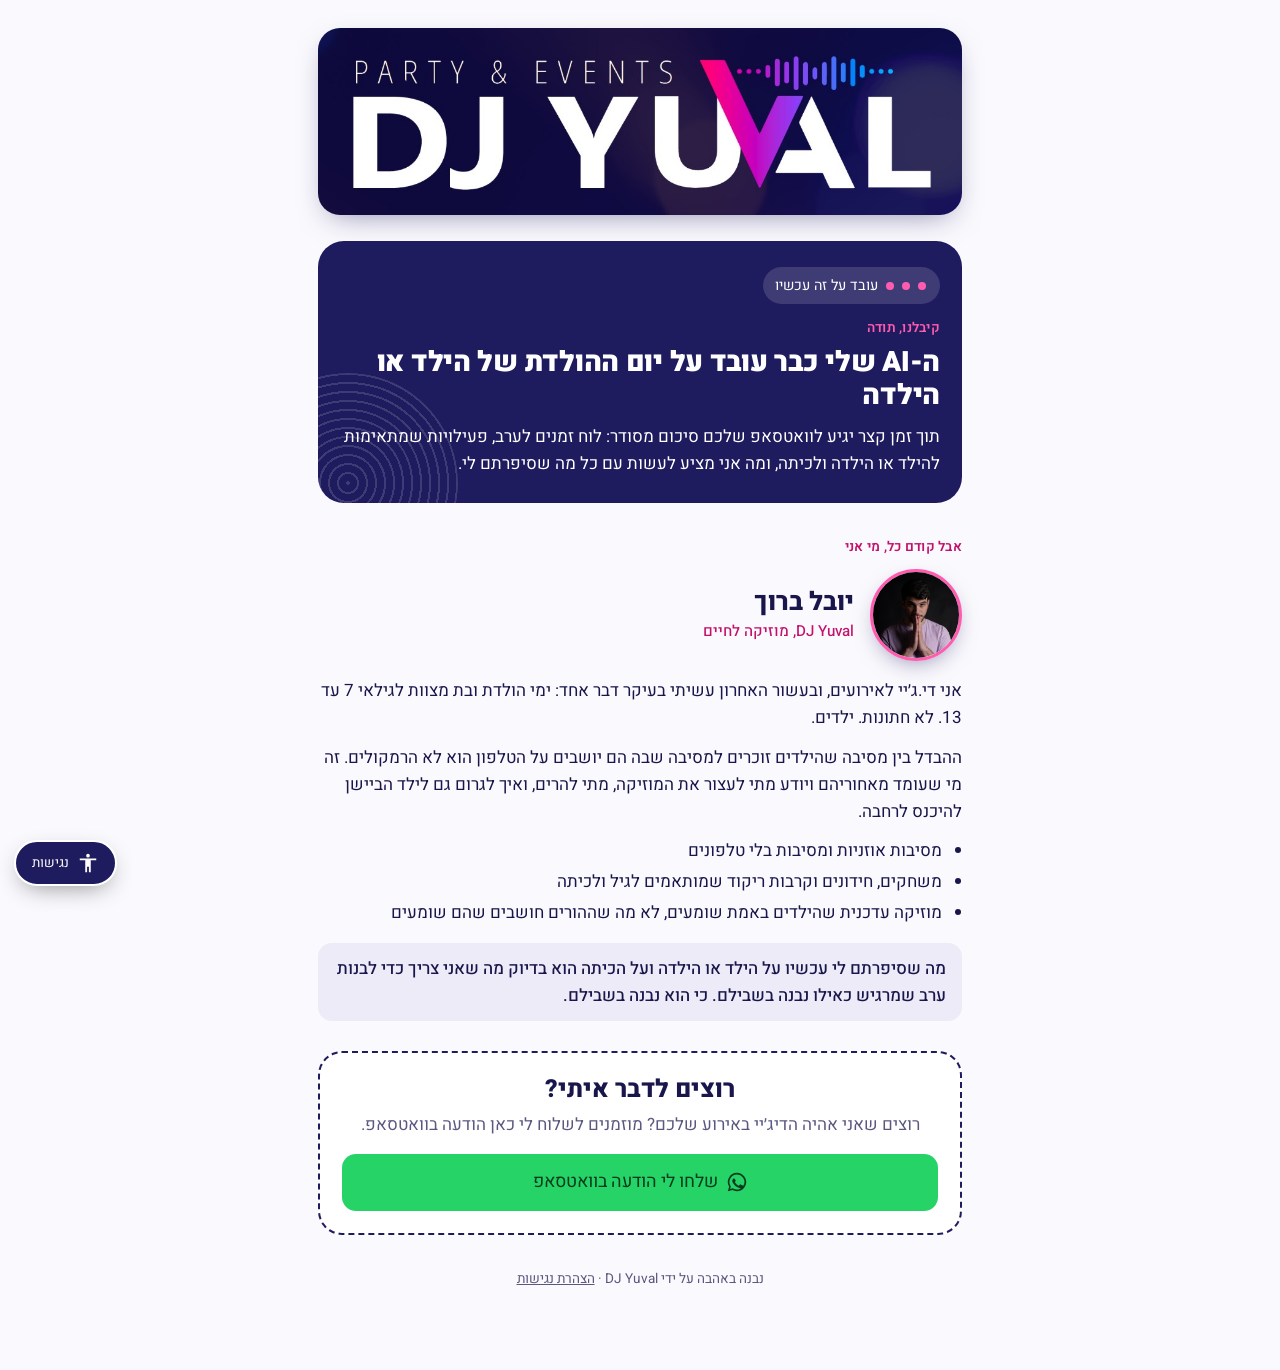
<file: thanks/index.html>
<!DOCTYPE html>
<html lang="he" dir="rtl">
<head>
<meta charset="UTF-8">
<meta name="viewport" content="width=device-width, initial-scale=1, viewport-fit=cover">
<title>קיבלנו! | מתכנן יום ההולדת של DJ Yuval</title>
<meta name="robots" content="noindex">
<link rel="preconnect" href="https://fonts.googleapis.com">
<link rel="preconnect" href="https://fonts.gstatic.com" crossorigin>
<link href="https://fonts.googleapis.com/css2?family=Heebo:wght@400;500;600;700;800;900&display=swap" rel="stylesheet">
<link rel="stylesheet" href="../style.css">
<script src="../config.js"></script>
<script>
try{const a=JSON.parse(localStorage.getItem("pp-a11y")||"{}");const c=document.documentElement.classList;if(a.contrast)c.add("a11y-contrast");if(a.noanim)c.add("a11y-noanim");if(a.links)c.add("a11y-links");if(a.font)c.add("a11y-font");if(a.size===1)c.add("a11y-big");if(a.size===2)c.add("a11y-bigger");}catch(e){}
if(PP.PIXEL_ID){
  !function(f,b,e,v,n,t,s){if(f.fbq)return;n=f.fbq=function(){n.callMethod?n.callMethod.apply(n,arguments):n.queue.push(arguments)};if(!f._fbq)f._fbq=n;n.push=n;n.loaded=!0;n.version='2.0';n.queue=[];t=b.createElement(e);t.async=!0;t.src=v;s=b.getElementsByTagName(e)[0];s.parentNode.insertBefore(t,s)}(window,document,'script','https://connect.facebook.net/en_US/fbevents.js');
  fbq('init',PP.PIXEL_ID); fbq('track','PageView'); fbq('track','Lead');
}
</script>
</head>
<body data-base="../">
<a class="skip" href="#main">דלגו לתוכן הראשי</a>
<div class="wrap">
  <header>
    <img class="brand" src="../logo.jpg" width="1050" height="305" alt="DJ Yuval, Party and Events">
  </header>
  <main id="main">
    <section class="done-card">
      <div class="working" aria-hidden="true"><i></i><i></i><i></i> עובד על זה עכשיו</div>
      <p class="step">קיבלנו, <span id="first">תודה</span></p>
      <h1>ה-AI שלי כבר עובד על יום ההולדת של <span id="kid">הילד או הילדה</span></h1>
      <p>תוך זמן קצר יגיע לוואטסאפ שלכם<span id="phoneWrap"> (<span id="phone" dir="ltr"></span>)</span> סיכום מסודר: לוח זמנים לערב, פעילויות שמתאימות ל<span id="kid2">הילד או הילדה</span> ולכיתה, ומה אני מציע לעשות עם כל מה שסיפרתם לי.</p>
    </section>

    <section class="me" aria-labelledby="meTitle">
      <p class="step">אבל קודם כל, מי אני</p>
      <div class="me-head">
        <img class="me-photo" src="../yuval.jpg" width="92" height="92" alt="יובל ברוך">
        <div><h2 id="meTitle">יובל ברוך</h2><p class="slogan">DJ Yuval, מוזיקה לחיים</p></div>
      </div>
      <p>אני די.ג׳יי לאירועים, ובעשור האחרון עשיתי בעיקר דבר אחד: ימי הולדת ובת מצוות לגילאי 7 עד 13. לא חתונות. ילדים.</p>
      <p>ההבדל בין מסיבה שהילדים זוכרים למסיבה שבה הם יושבים על הטלפון הוא לא הרמקולים. זה מי שעומד מאחוריהם ויודע מתי לעצור את המוזיקה, מתי להרים, ואיך לגרום גם לילד הביישן להיכנס לרחבה.</p>
      <ul class="me-list">
        <li>מסיבות אוזניות ומסיבות בלי טלפונים</li>
        <li>משחקים, חידונים וקרבות ריקוד שמותאמים לגיל ולכיתה</li>
        <li>מוזיקה עדכנית שהילדים באמת שומעים, לא מה שההורים חושבים שהם שומעים</li>
      </ul>
      <p class="me-close">מה שסיפרתם לי עכשיו על <span id="kid3">הילד או הילדה</span> ועל הכיתה הוא בדיוק מה שאני צריך כדי לבנות ערב שמרגיש כאילו נבנה בשבילם. כי הוא נבנה בשבילם.</p>
    </section>

    <section class="cta" aria-labelledby="ctaTitle">
      <h2 id="ctaTitle">רוצים לדבר איתי?</h2>
      <p>רוצים שאני אהיה הדיג׳יי באירוע שלכם? מוזמנים לשלוח לי כאן הודעה בוואטסאפ.</p>
      <a class="btn btn-wa" id="wa" target="_blank" rel="noopener" href="#">
        <svg viewBox="0 0 24 24" aria-hidden="true" fill="currentColor"><path d="M12 2a10 10 0 0 0-8.6 15.1L2 22l5.1-1.3A10 10 0 1 0 12 2zm0 1.8a8.2 8.2 0 1 1-4.2 15.3l-.3-.2-3 .8.8-2.9-.2-.3A8.2 8.2 0 0 1 12 3.8zm-3.4 4.4c-.2 0-.5.1-.7.3-.3.3-1 1-1 2.3s1 2.7 1.2 2.9c.1.2 2 3.1 4.9 4.3 2.4 1 2.9.8 3.4.7.5 0 1.7-.7 1.9-1.4.2-.7.2-1.2.2-1.4-.1-.1-.3-.2-.6-.3l-2-1c-.3-.1-.5-.2-.7.1l-.9 1.1c-.2.2-.3.2-.6.1-.3-.2-1.2-.5-2.3-1.5-.9-.8-1.5-1.7-1.6-2-.2-.3 0-.5.1-.6l.4-.5.3-.5c.1-.2 0-.4 0-.5L9.6 8.6c-.2-.4-.4-.4-.6-.4h-.4z"/></svg>
        שלחו לי הודעה בוואטסאפ
      </a>
    </section>
  </main>
  <footer>נבנה באהבה על ידי DJ Yuval · <a href="../accessibility/">הצהרת נגישות</a></footer>
</div>
<script src="../a11y.js"></script>
<script>
(function(){
  let d=null; try{ d=JSON.parse(sessionStorage.getItem("pp-lead")||"null"); }catch(e){}
  const $=s=>document.querySelector(s);
  const kid = (d&&d.name) || "הילד או הילדה";
  ["#kid","#kid2","#kid3"].forEach(s=>$(s).textContent=kid);
  let msg = `היי יובל, מילאתי עכשיו את המתכנן ליום ההולדת של ${kid}. אשמח לדבר 🙂`;
  if(d&&d.parent){
    $("#first").textContent=(d.parent.name||"").split(" ")[0]||"תודה";
    if(d.parent.phone) $("#phone").textContent=d.parent.phone; else $("#phoneWrap").hidden=true;
    msg = `היי יובל, אני ${d.parent.name}, מילאתי עכשיו את המתכנן ליום ההולדת של ${kid}. אשמח לדבר 🙂`;
  } else { $("#phoneWrap").hidden=true; }
  $("#wa").href=`https://wa.me/${PP.DJ_PHONE}?text=${encodeURIComponent(msg)}`;
})();
</script>
</body>
</html>
</file>
<file: style.css>
:root{
  --bg:#FAF9FD; --surface:#FFFFFF; --ink:#18164A; --muted:#5B5880; --line:#D9D7EA;
  --grape:#1E1B5E; --grape-soft:#ECEBF7; --sun:#FF5CB0; --pink:#C3106B; --mint:#7B5CFF;
  --on-grape:#FFFFFF; --on-sun:#18164A; --focus:#1E1B5E;
  --wa:#25D366; --on-wa:#083B1E;
  color-scheme:light;
  box-sizing:border-box;
  padding-top:env(safe-area-inset-top,0px);
  padding-bottom:env(safe-area-inset-bottom,0px);
}
@media (prefers-color-scheme:dark){
  :root:not([data-theme="light"]){
    --bg:#11102A; --surface:#1B1940; --ink:#F2F1FF; --muted:#B4B1D9; --line:#3A3770;
    --grape:#3B37A8; --grape-soft:#262360; --sun:#FF6FBC; --pink:#FF6FBC; --mint:#9A85FF;
    --on-grape:#FFFFFF; --on-sun:#211A3D; --focus:#FF6FBC; --wa:#2EE07A; --on-wa:#06301A; color-scheme:dark;
  }
}
:root[data-theme="dark"]{
  --bg:#11102A; --surface:#1B1940; --ink:#F2F1FF; --muted:#B4B1D9; --line:#3A3770;
  --grape:#3B37A8; --grape-soft:#262360; --sun:#FF6FBC; --pink:#FF6FBC; --mint:#9A85FF;
  --on-grape:#FFFFFF; --on-sun:#211A3D; --focus:#FF6FBC; --wa:#2EE07A; --on-wa:#06301A; color-scheme:dark;
}
html{scroll-padding-top:env(safe-area-inset-top,0px)}
*,*::before,*::after{box-sizing:inherit}
body{margin:0;background:var(--bg);color:var(--ink);font-family:Heebo,"Segoe UI",Arial,sans-serif;font-size:17px;line-height:1.6}
.wrap{max-width:680px;margin:0 auto;padding:28px 18px 80px}
h1,h2,h3{font-family:inherit;line-height:1.2;margin:0}
h1{font-size:clamp(2rem,7vw,3rem);font-weight:900;letter-spacing:-.01em}
h2{font-size:1.55rem;font-weight:800;margin-bottom:14px}
.lead{color:var(--muted);margin:12px 0 26px;max-width:46ch}
a{color:var(--grape)}
.sr-only{position:absolute!important;width:1px;height:1px;padding:0;margin:-1px;overflow:hidden;clip:rect(0,0,0,0);white-space:nowrap;border:0}
.skip{position:absolute;top:-100px;right:16px;background:var(--grape);color:var(--on-grape);padding:10px 16px;border-radius:10px;z-index:100;text-decoration:none;font-weight:600}
.skip:focus{top:12px}
:focus-visible{outline:3px solid var(--focus);outline-offset:3px}

/* ===== טופס ===== */
form{background:var(--surface);border:1.5px solid var(--line);border-radius:22px;padding:22px;overflow:hidden}
.row{display:grid;grid-template-columns:1fr 1fr;gap:14px}
@media (max-width:520px){.row{grid-template-columns:1fr}}
label,.glabel{display:block;font-weight:500;font-size:.95rem;margin-bottom:6px}
.field{margin-bottom:18px}
.hint{display:block;color:var(--muted);font-size:.85rem;margin:-2px 0 6px}
.req{color:var(--pink);font-weight:700;margin-inline-start:2px}
input,select,textarea{width:100%;font:inherit;color:var(--ink);background:var(--bg);border:1.5px solid var(--line);border-radius:12px;padding:11px 12px;min-height:48px}
select{appearance:none;-webkit-appearance:none;background-image:linear-gradient(45deg,transparent 50%,currentColor 50%),linear-gradient(135deg,currentColor 50%,transparent 50%);background-position:calc(14px) calc(50% - 2px),calc(14px + 6px) calc(50% - 2px);background-size:6px 6px;background-repeat:no-repeat;padding-inline-start:34px}
textarea{min-height:86px;resize:vertical;line-height:1.5}
.chips{display:flex;flex-wrap:wrap;gap:8px}
.chip{position:relative}
.chip input{position:absolute;opacity:0;inset:0;margin:0;min-height:0;cursor:pointer}
.chip span{display:inline-block;padding:9px 15px;border-radius:999px;border:1.5px solid var(--line);background:var(--bg);font-size:.95rem;cursor:pointer}
.chip input:checked+span{background:var(--grape);border-color:var(--grape);color:var(--on-grape)}
.chip input:focus-visible+span{outline:3px solid var(--focus);outline-offset:3px}
.btn{display:inline-flex;align-items:center;justify-content:center;gap:8px;font:600 1.08rem inherit;font-family:inherit;border:0;border-radius:14px;padding:14px 22px;min-height:52px;cursor:pointer;text-decoration:none;color:inherit}
.btn-main{background:var(--grape);color:var(--on-grape);width:100%;margin-top:6px}
.btn-sun{background:var(--sun);color:var(--on-sun)}
.btn-ghost{background:transparent;color:var(--ink);border:1.5px solid var(--line)}
.btn-wa{background:var(--wa);color:var(--on-wa);width:100%;font-size:1.12rem}
.btn-wa svg{width:22px;height:22px;flex:none}
.btn:disabled{opacity:.6;cursor:wait}
.form-sec{font-size:1.15rem;font-weight:600;color:var(--grape);margin:4px 0 12px}
.step{font-size:.85rem;font-weight:600;color:var(--pink);margin:0 0 4px;letter-spacing:.02em}
.step-btns{display:flex;gap:10px;margin-top:6px}
.step-btns .btn{margin-top:0}
.step-btns .btn-main{flex:1}
.pane[hidden]{display:none}
.progress{display:flex;gap:6px;margin-bottom:16px}
.progress i{flex:1;height:6px;border-radius:99px;background:var(--grape-soft);position:relative;overflow:hidden}
.progress i::after{content:"";position:absolute;inset:0;border-radius:inherit;background:linear-gradient(270deg,var(--sun),var(--mint));transform:scaleX(0);transform-origin:right;transition:transform .55s cubic-bezier(.65,0,.35,1)}
.progress i.on::after{transform:scaleX(1)}
@media (prefers-reduced-motion:no-preference){
  .leave-fwd{animation:outR .22s ease-in forwards}
  .leave-back{animation:outL .22s ease-in forwards}
  .enter-fwd{animation:inL .42s cubic-bezier(.2,.8,.25,1)}
  .enter-back{animation:inR .42s cubic-bezier(.2,.8,.25,1)}
  .enter-fwd>*,.enter-back>*{animation:rise .5s cubic-bezier(.2,.8,.25,1) backwards}
  .enter-fwd>:nth-child(2),.enter-back>:nth-child(2){animation-delay:.04s}
  .enter-fwd>:nth-child(3),.enter-back>:nth-child(3){animation-delay:.08s}
  .enter-fwd>:nth-child(4),.enter-back>:nth-child(4){animation-delay:.12s}
  .enter-fwd>:nth-child(5),.enter-back>:nth-child(5){animation-delay:.16s}
  .enter-fwd>:nth-child(n+6),.enter-back>:nth-child(n+6){animation-delay:.2s}
  @keyframes outR{to{opacity:0;transform:translateX(48px)}}
  @keyframes outL{to{opacity:0;transform:translateX(-48px)}}
  @keyframes inL{from{opacity:0;transform:translateX(-56px)}to{opacity:1;transform:none}}
  @keyframes inR{from{opacity:0;transform:translateX(56px)}to{opacity:1;transform:none}}
  @keyframes rise{from{opacity:0;transform:translateY(10px)}to{opacity:1;transform:none}}
}
[aria-invalid="true"]{border-color:var(--pink)!important;border-width:2px}
.ferr{color:var(--pink);font-size:.9rem;margin:6px 0 0;font-weight:500}
.ferr[hidden]{display:none}
.err{color:var(--pink);font-size:.95rem;margin-top:10px;min-height:1em;font-weight:500}

/* ===== לוגו, פוטר ===== */
.brand{display:block;width:100%;height:auto;border-radius:22px;margin-bottom:26px;background:#140F45;box-shadow:0 10px 30px -12px rgba(30,27,94,.55)}
.slogan{color:var(--pink);font-weight:500;font-size:.95rem;margin:0 0 14px}
footer{text-align:center;color:var(--muted);font-size:.85rem;margin-top:34px}
footer a{color:var(--muted)}

/* ===== מסך תודה ===== */
.done-card{background:var(--grape);color:var(--on-grape);border-radius:26px;padding:26px 22px;position:relative;overflow:hidden}
.done-card::after{content:"";position:absolute;width:220px;height:220px;border-radius:50%;left:-80px;bottom:-90px;
  background:repeating-radial-gradient(circle,rgba(255,255,255,.14) 0 2px,transparent 2px 9px);pointer-events:none}
.done-card h1{color:var(--on-grape);font-size:1.75rem;margin:6px 0 10px;position:relative}
.done-card p{margin:0;position:relative}
.done-card .step{color:var(--sun)}
.working{display:inline-flex;align-items:center;gap:8px;background:rgba(255,255,255,.14);border-radius:999px;padding:7px 14px 7px 12px;font-size:.9rem;margin-bottom:14px;position:relative}
.working i{width:8px;height:8px;border-radius:50%;background:var(--sun);display:inline-block}
@media (prefers-reduced-motion:no-preference){
  .working i{animation:blink 1.2s infinite ease-in-out}
  .working i:nth-child(2){animation-delay:.2s}
  .working i:nth-child(3){animation-delay:.4s}
  @keyframes blink{0%,80%,100%{opacity:.25;transform:scale(.8)}40%{opacity:1;transform:scale(1)}}
}
.me{margin-top:34px}
.me .step{margin-bottom:10px}
.me-head{display:flex;align-items:center;gap:16px;margin-bottom:16px}
.me-photo{width:92px;height:92px;border-radius:50%;object-fit:cover;flex:none;border:3px solid var(--sun);box-shadow:0 8px 24px -10px rgba(30,27,94,.6)}
.me-head h2{font-size:1.6rem;margin:0}
.me-head .slogan{margin:2px 0 0}
.me p{margin:0 0 12px}
.me-list{margin:0 0 16px;padding-inline-start:20px}
.me-list li{margin-bottom:4px}
.me-close{background:var(--grape-soft);border-radius:14px;padding:12px 16px;font-weight:500}
.cta{margin-top:30px;background:var(--surface);border:2px dashed var(--grape);border-radius:24px;padding:22px;text-align:center}
.cta h2{margin-bottom:6px}
.cta p{color:var(--muted);margin:0 0 16px}

/* ===== עמוד תוכן (הצהרת נגישות) ===== */
.doc h1{font-size:2rem;margin-bottom:10px}
.doc h2{font-size:1.25rem;margin:26px 0 8px}
.doc p,.doc li{margin:0 0 10px}
.doc ul{padding-inline-start:20px}
.doc .back{display:inline-block;margin-top:24px}

/* ===== תפריט נגישות ===== */
.a11y{position:fixed;left:14px;bottom:14px;z-index:90;font-family:Heebo,Arial,sans-serif}
.a11y-btn{display:inline-flex;align-items:center;gap:8px;background:var(--grape);color:var(--on-grape);border:2px solid var(--on-grape);border-radius:999px;padding:10px 16px;font:600 .95rem inherit;font-family:inherit;cursor:pointer;box-shadow:0 8px 24px -8px rgba(0,0,0,.45)}
.a11y-btn svg{width:22px;height:22px}
.a11y-panel{position:absolute;left:0;bottom:56px;width:230px;background:var(--surface);color:var(--ink);border:1.5px solid var(--line);border-radius:16px;padding:12px;box-shadow:0 14px 34px -10px rgba(0,0,0,.4);display:grid;gap:6px}
.a11y-panel[hidden]{display:none}
.a11y-title{margin:0 0 4px;font-weight:700;font-size:.95rem}
.a11y-panel button,.a11y-panel a{display:block;width:100%;text-align:right;background:var(--bg);color:var(--ink);border:1.5px solid var(--line);border-radius:10px;padding:9px 12px;font:500 .95rem inherit;font-family:inherit;cursor:pointer;text-decoration:none}
.a11y-panel button[aria-pressed="true"]{background:var(--grape);color:var(--on-grape);border-color:var(--grape)}
.a11y-panel button[aria-pressed="true"]::before{content:"✓ "}
.a11y-big{font-size:120%}
.a11y-bigger{font-size:145%}
.a11y-font,.a11y-font body,.a11y-font .btn,.a11y-font input,.a11y-font select,.a11y-font textarea{font-family:Arial,Helvetica,sans-serif!important}
.a11y-links a,.a11y-links .btn{text-decoration:underline!important;text-underline-offset:3px}
.a11y-noanim *,.a11y-noanim *::before,.a11y-noanim *::after{animation:none!important;transition:none!important;scroll-behavior:auto!important}
.a11y-contrast{
  --bg:#000; --surface:#000; --ink:#fff; --muted:#fff; --line:#fff;
  --grape:#000; --grape-soft:#1a1a1a; --sun:#ffff00; --pink:#ffff00; --mint:#ffff00;
  --on-grape:#fff; --on-sun:#000; --focus:#ffff00; --wa:#ffff00; --on-wa:#000;
}
.a11y-contrast .btn-main,.a11y-contrast .a11y-btn,.a11y-contrast .done-card,.a11y-contrast .chip input:checked+span{background:#000!important;color:#ffff00!important;border:2px solid #ffff00!important}
.a11y-contrast .btn-sun,.a11y-contrast .btn-wa{background:#ffff00!important;color:#000!important}
.a11y-contrast .brand{box-shadow:none;border:2px solid #fff}
.a11y-contrast .progress i::after{background:#ffff00}
.a11y-contrast .me-close,.a11y-contrast .tip{border:1px solid #fff}
</file>
